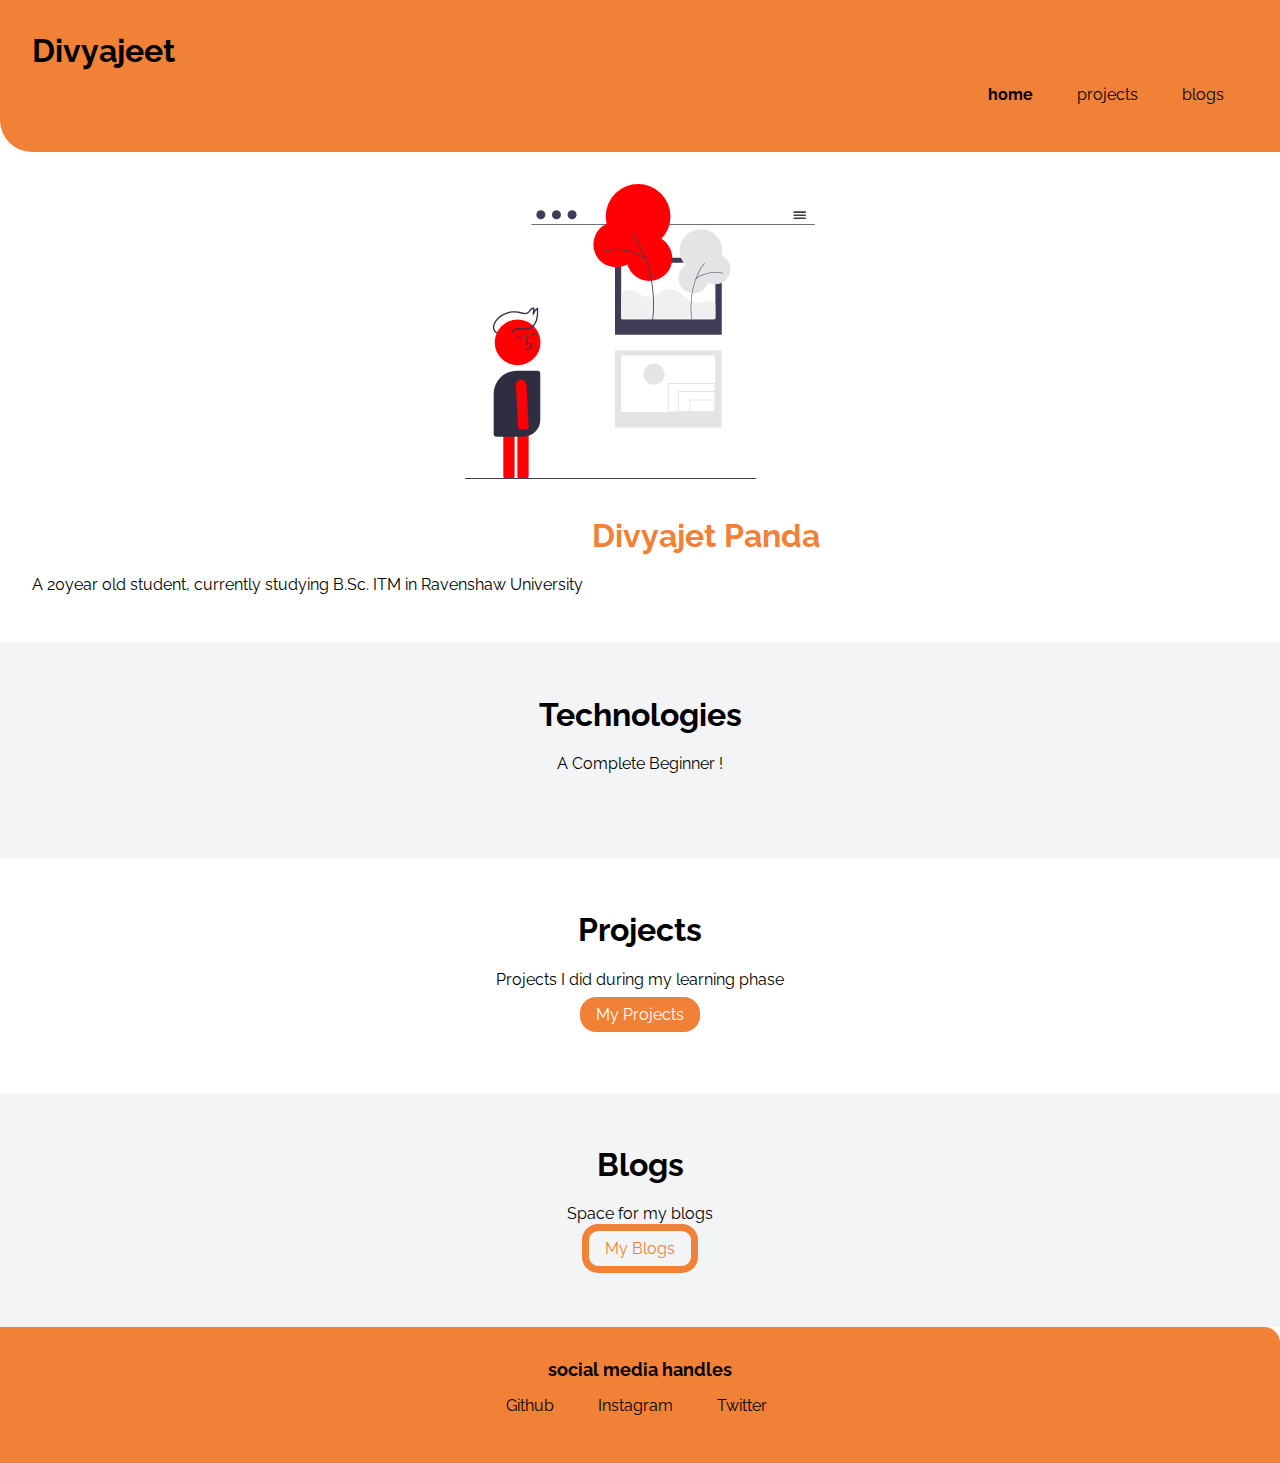
<file: index.htm>
<!DOCTYPE html>
<html lang="en">

<head>
    <title>home | Divyajeet Panda</title>
    <meta name="viewport" content="width=device-width, initial-scale=1.0">
    <meta name="theme-color" content="#3B82F6">
    <link href="css/styles.css" rel="stylesheet">
    <link rel="SHORTCUT ICON" href="https://icon-icons.com/downloadimage.php?id=176363&root=2760/ICO/32/&file=profile_icon_176363.ico" type="image/x-icon" />
</head>

<body>
    <nav class="navigation">
        <div class="nav-brand">Divyajeet</div>
        <ul class="list-non-bullet nav-pills">
            <li class="list-item-inline">
                <a class="link link-active" href="index.html">home</a>
            </li>

            <li class="list-item-inline">
                <a class="link" href="projects.html">projects</a>
            </li>

            <li class="list-item-inline">
                <a class="link" href="blogs.html">blogs</a>
            </li>
        </ul>
    </nav>
    <header class="hero">
        <img class="hero-img" src="images/hero.svg" />
        <h1 class="hero-heading">Hi ! I am <span class="heading-inverted">Divyajet Panda</span></h1>
        <p>A 20year old student, currently studying B.Sc. ITM in Ravenshaw University</p>
    </header>

    <section class="section ow">
        <div class="container container-center">
            <h1>Technologies</h1>
            <p>A Complete Beginner !</p>
        </div>
    </section>

    <section class="section">
        <div class="container container-center">
            <h1>Projects</h1>
            <p>Projects I did during my learning phase</p>
            <a class="link link-primary" href="projects.html">My Projects</a>
        </div>
    </section>

    <section class="section ow">
        <div class="container container-center">
            <h1>Blogs</h1>
            <p>Space for my blogs</p>
            <a class="link link-secondary" href="blogs.html">My Blogs</a>
        </div>
    </section>

    <footer class="footer">
        <div class="footer-header">social media handles</div>

        <ul class="social-links list-non-bullet">
            <li class="list-item-inline"><a class="link" href="https://github.com/Divyajeet7978">Github</a></li>
            <li class="list-item-inline"><a class="link" href="https://instagram.com/divyajeet_934/">Instagram</a></li>
            <li class="list-item-inline"><a class="link" href="https://twitter.com/divyajeetpanda9?t=hJ4alJj7-tWrhOhLGUKDQw&s=09">Twitter</a></li>
        </ul>

    </footer>

</body>

</html>
</file>
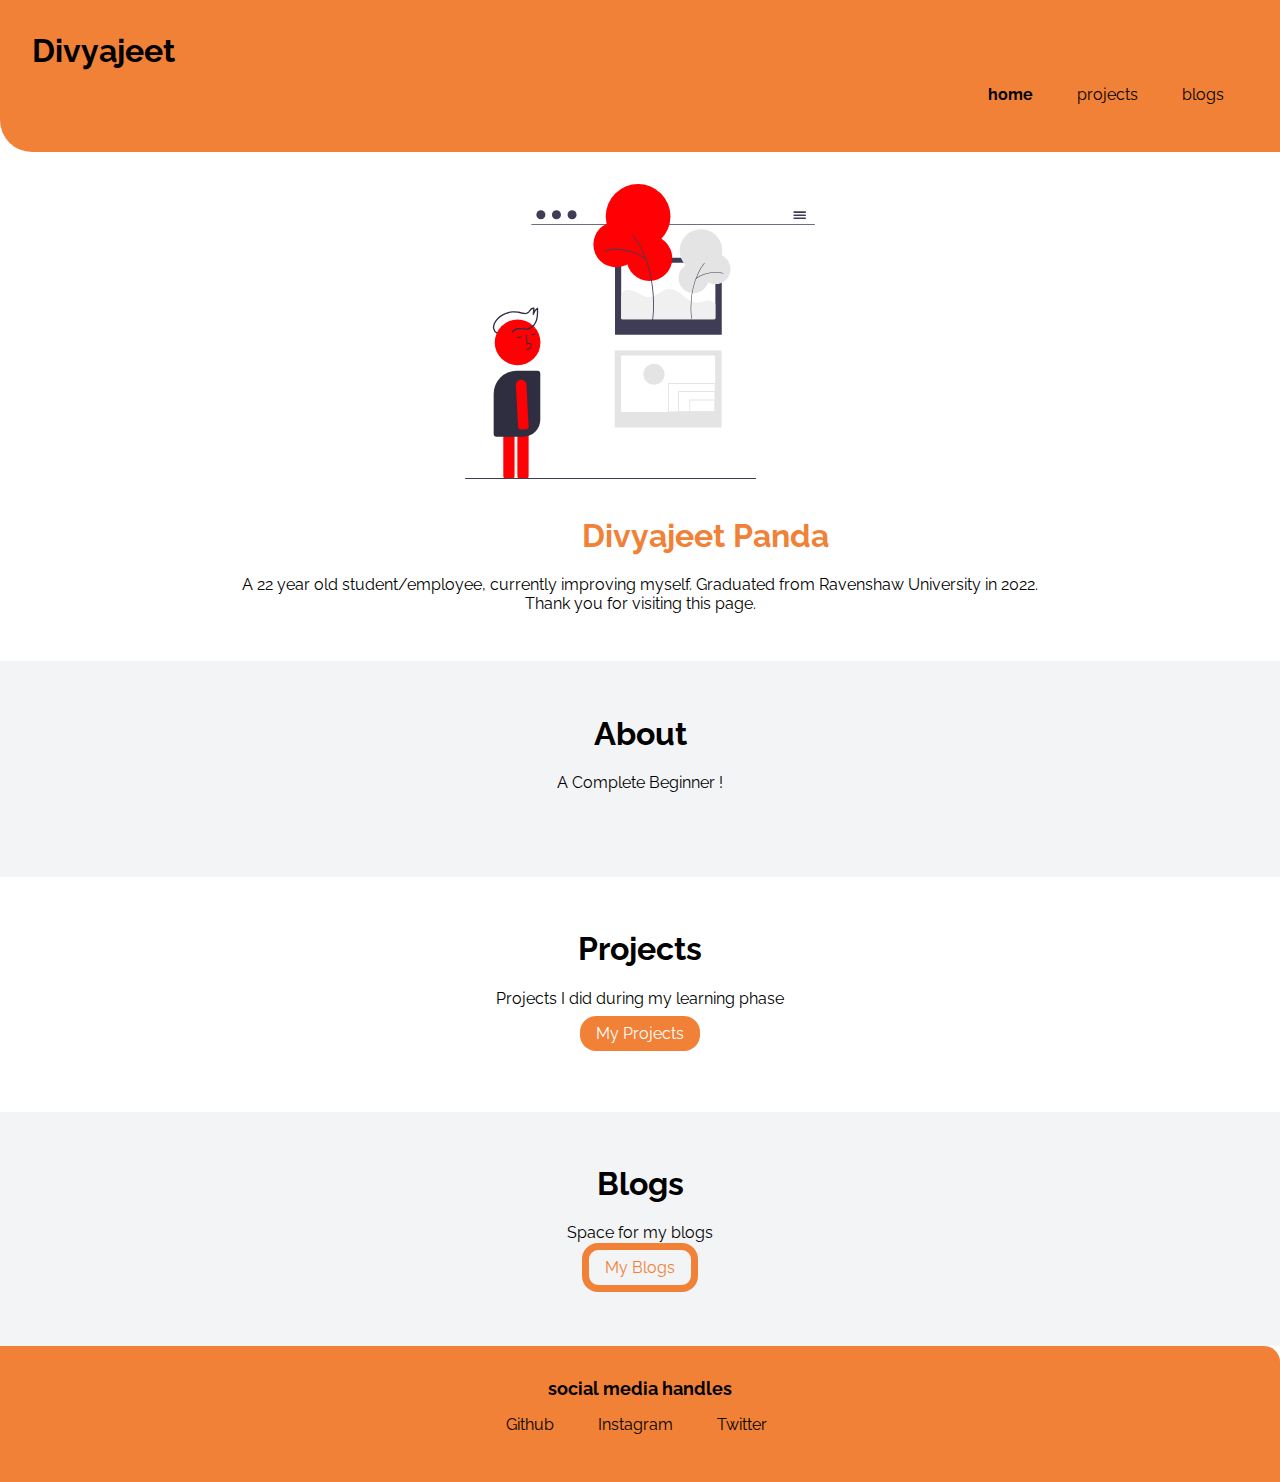
<file: index.html>
<!DOCTYPE html>
<html lang="en">

<head>
    <title>home | Divyajeet Panda</title>
    <meta name="viewport" content="width=device-width, initial-scale=1.0">
    <meta name="theme-color" content="#3B82F6">
    <link href="css/styles.css" rel="stylesheet">
    <link rel="SHORTCUT ICON" href="https://icon-icons.com/downloadimage.php?id=176363&root=2760/ICO/32/&file=profile_icon_176363.ico" type="image/x-icon" />
</head>

<body>
    <nav class="navigation">
        <div class="nav-brand">Divyajeet</div>
        <ul class="list-non-bullet nav-pills">
            <li class="list-item-inline">
                <a class="link link-active" href="index.html">home</a>
            </li>

            <li class="list-item-inline">
                <a class="link" href="projects.html">projects</a>
            </li>

            <li class="list-item-inline">
                <a class="link" href="blogs.html">blogs</a>
            </li>
        </ul>
    </nav>
    <header class="hero">
        <img class="hero-img" src="images/hero.svg" />
        <h1 class="hero-heading">Hi ! I am <span class="heading-inverted">Divyajeet Panda</span></h1>
        <p align = "center">A 22 year old student/employee, currently improving myself. Graduated from Ravenshaw University in 2022.<br>Thank you for visiting this page.</p>
    </header>

    <section class="section ow">
        <div class="container container-center">
            <h1>About</h1>
            <p>A Complete Beginner !</p>
        </div>
    </section>

    <section class="section">
        <div class="container container-center">
            <h1>Projects</h1>
            <p>Projects I did during my learning phase</p>
            <a class="link link-primary" href="projects.html">My Projects</a>
        </div>
    </section>

    <section class="section ow">
        <div class="container container-center">
            <h1>Blogs</h1>
            <p>Space for my blogs</p>
            <a class="link link-secondary" href="blogs.html">My Blogs</a>
        </div>
    </section>

    <footer class="footer">
        <div class="footer-header">social media handles</div>

        <ul class="social-links list-non-bullet">
            <li class="list-item-inline"><a class="link" href="https://github.com/Divyajeet7978">Github</a></li>
            <li class="list-item-inline"><a class="link" href="https://instagram.com/__divyajeet___/">Instagram</a></li>
            <li class="list-item-inline"><a class="link" href="https://twitter.com/divyajeetpanda9?t=hJ4alJj7-tWrhOhLGUKDQw&s=09">Twitter</a></li>
        </ul>

    </footer>

</body>

</html>
</file>
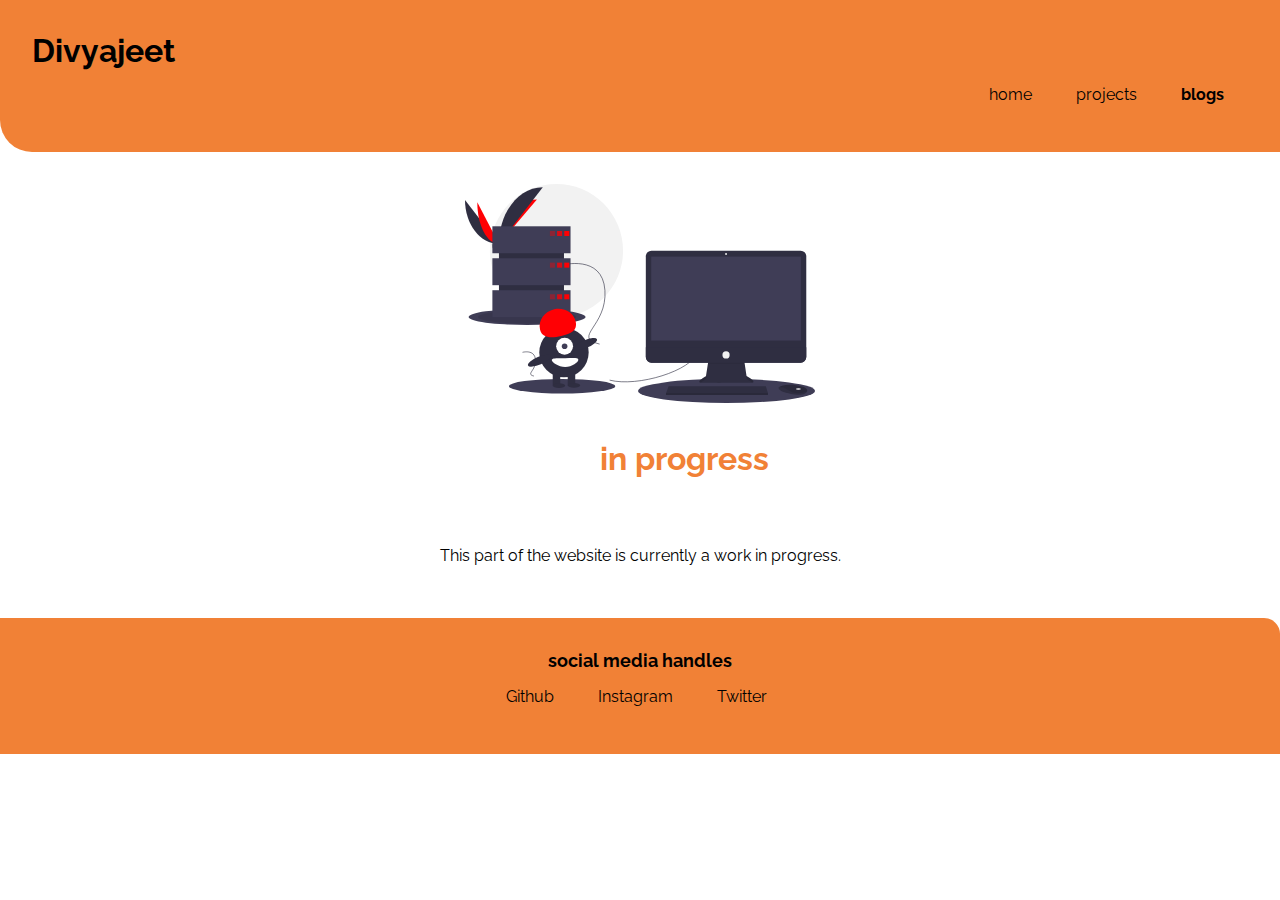
<file: blogs.html>
<!DOCTYPE html>
<html lang="en">
 <head>
 	<title>blogs | Divyajeet</title>
 	<meta name="viewport" content="width=device-width, initial-scale=1.0">
 	<meta name="theme-color" content="#3B82F6">
 	<link href="css/styles.css" rel="stylesheet">
 	<link rel="SHORTCUT ICON" href="https://icon-icons.com/downloadimage.php?id=176363&root=2760/ICO/32/&file=profile_icon_176363.ico" type="image/x-icon" />
 </head>
 <body>
	<nav class="navigation">
		<div class="nav-brand">Divyajeet</div>
		<ul class="list-non-bullet nav-pills">
			<li class="list-item-inline">
				<a class="link" href="index.html">home</a>
			</li>

			<li class="list-item-inline">
				<a class="link" href="projects.html">projects</a>
			</li>

			<li class="list-item-inline">
				<a class="link link-active" href="blogs.html">blogs</a>
			</li>
		</ul>
	</nav>
	<header class="hero">
		<img class="hero-img" src="images/wip.svg" />
		<h1 class="hero-heading">Work <span class="heading-inverted">in progress</span></h1>
	</header>

	<div class="container container-center">
		<p align="center">This part of the website is currently a work in progress.
		</p>
	</div>
	
	<footer class="footer">
	<div class="footer-header">social media handles</div>

	<ul class="social-links list-non-bullet">
	<li class="list-item-inline"><a class="link" href="https://github.com/Divyajeet7978">Github</a></li>
	<li class="list-item-inline"><a class="link" href="https://instagram.com/divyajeet_934/">Instagram</a></li>
	<li class="list-item-inline"><a class="link" href="https://twitter.com/divyajeetpanda9?t=hJ4alJj7-tWrhOhLGUKDQw&s=09">Twitter</a></li>
	</ul>

	</footer>

 </body>
</html>
</file>
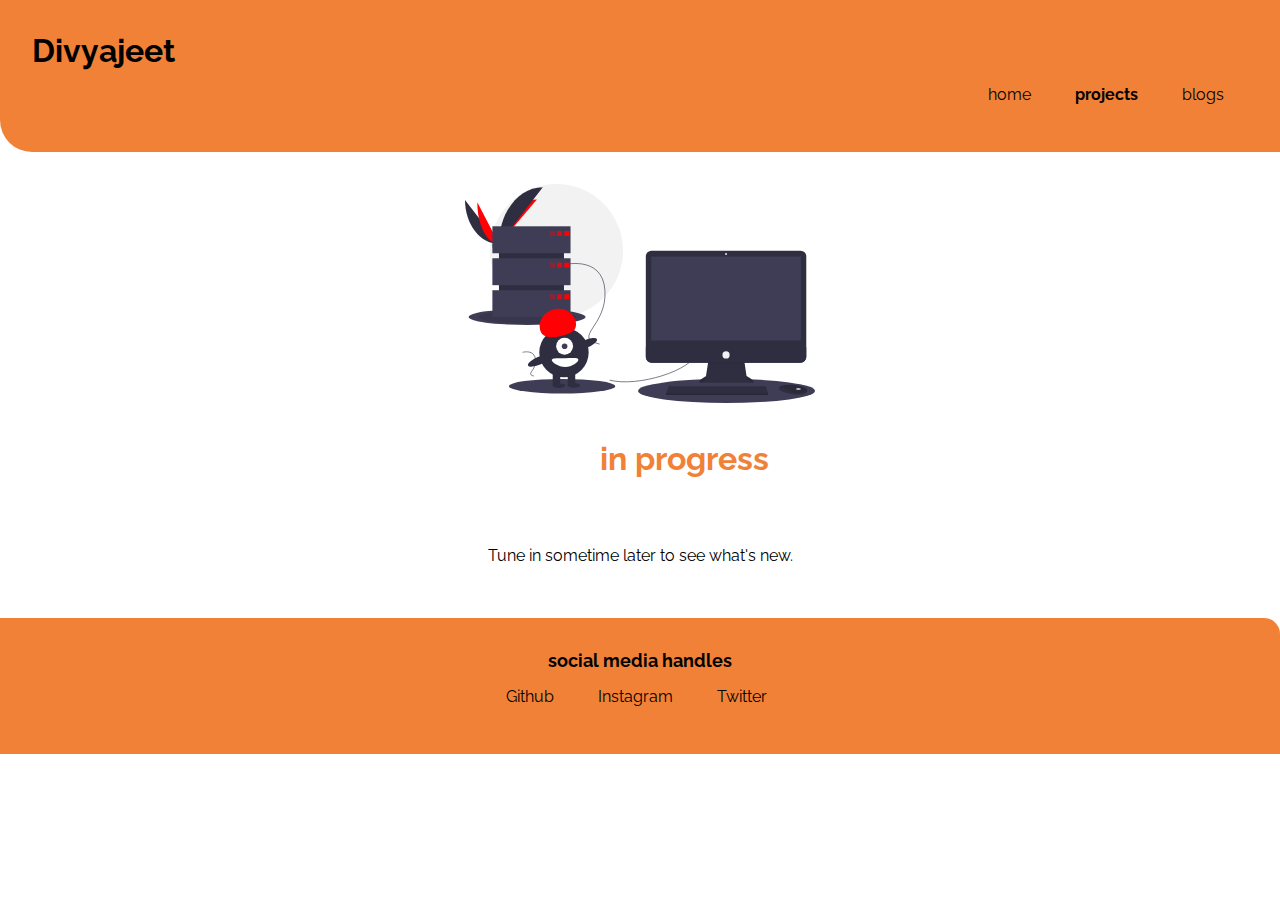
<file: projects.html>
<!DOCTYPE html>
<html lang="en">
 <head>
 	<title>projects | Divyajeet</title>
 	<meta name="viewport" content="width=device-width, initial-scale=1.0">
 	<meta name="theme-color" content="#3B82F6">
 	<link href="css/styles.css" rel="stylesheet">
 	<link rel="SHORTCUT ICON" href="https://icon-icons.com/downloadimage.php?id=176363&root=2760/ICO/32/&file=profile_icon_176363.ico" type="image/x-icon" />
 </head>
 <body>
	<nav class="navigation">
		<div class="nav-brand">Divyajeet</div>
		<ul class="list-non-bullet nav-pills">
			<li class="list-item-inline">
				<a class="link" href="index.html">home</a>
			</li>

			<li class="list-item-inline">
				<a class="link link-active" href="projects.html">projects</a>
			</li>

			<li class="list-item-inline">
				<a class="link" href="blogs.html">blogs</a>
			</li>
		</ul>
	</nav>
	<header class="hero">
		<img class="hero-img" src="images/wip.svg" />
		<h1 class="hero-heading">Work <span class="heading-inverted">in progress</span></h1>
	</header>

	<div class="container container-center">
		<p align="center">Tune in sometime later to see what's new.</p>
	</div>
	
	<footer class="footer">
	<div class="footer-header">social media handles</div>

	<ul class="social-links list-non-bullet">
	<li class="list-item-inline"><a class="link" href="https://github.com/Divyajeet7978/">Github</a></li>
	<li class="list-item-inline"><a class="link" href="https://instagram.com/divyajeet_934/">Instagram</a></li>
	<li class="list-item-inline"><a class="link" href="https://twitter.com/divyajeetpanda9?t=hJ4alJj7-tWrhOhLGUKDQw&s=09">Twitter</a></li>
	</ul>

	</footer>

 </body>
</html>
</file>
<file: css/styles.css>
@import url('https://fonts.googleapis.com/css2?family=Raleway:wght@400;700&display=swap');
:root {
    --primary-color: #f18136;
    --dark-grey: #ffffff;
    --off-white: #F3F4F6;
    /* variables for dark mode */
    --dark-mode-primary-color: #ffffff;
    --dark-mode-darker-grey: rgb(247, 247, 247);
    --dark-mode-light-grey: #000000;
}

body {
    font-family: 'Raleway', sans-serif;
    margin: 0px;
}

hr {
    margin: 2rem 0rem;
}


/* container */

.container {
    padding-left: 1rem;
    padding-right: 1rem;
    padding-bottom: 2.3rem;
    /* padding-top: 2.5rem; */
}

.container-center {
    max-width: 600px;
    margin: auto;
}

.link {
    text-decoration: none;
    padding: 0.5rem 1rem;
}


/* links */

.link-primary {
    background-color: var(--primary-color);
    border-radius: 1rem;
    color: #FFFFFF;
}

.link-secondary {
    color: var(--primary-color);
    border-radius: 1rem;
    border: 7px solid var(--primary-color);
}


/* lists */

.list-non-bullet {
    list-style: none;
}

.list-item-inline {
    display: inline;
    padding: 0rem 0.5rem;
    padding-inline-start: 0px;
}


/* navigation */

.navigation {
    background-color: var(--primary-color);
    color: #000000;
    /* border-radius: 0rem 0rem 0rem 2.5rem; */
    border-bottom-left-radius: 2rem;
    padding: 2rem;
}

.navigation .link {
    color: #000000;
}

.navigation .nav-pills {
    text-align: right;
}

.navigation .nav-brand {
    font-weight: bold;
    font-size: 2rem;
}

.navigation .link-active {
    font-weight: bold;
}


/* header */

.hero {
    padding: 2rem;
}

.hero .hero-img {
    max-width: 350px;
    display: block;
    margin: auto;
}

.hero .hero-heading {
    color: var(--dark-grey);
    padding-top: 1rem;
    text-align: center;
}

.hero .hero-heading .heading-inverted {
    color: var(--primary-color);
}


/* section */

.section {
    padding: 2rem;
    text-align: center;
}

.section h1 {
    text-align: center;
}

.ow {
    background-color: var(--off-white);
}


/* footer */

.footer {
    background-color: var(--primary-color);
    padding: 2rem 0rem;
    text-align: center;
    color: #000000;
    border-top-right-radius: 1rem;
}

.footer .link {
    color: #000000;
}

.footer ul {
    padding-inline-start: 0px;
}

.footer .footer-header {
    font-weight: bold;
    font-size: large;
}


/* when browser is in dark mode, it
turns on dark mode in website */

@media(prefers-color-scheme: dark) {
    body {
        background-color: var(--dark-mode-primary-color);
        color: #000000;
    }
    .ow {
        background-color: var(--dark-mode-darker-grey);
        color: #000000;
    }
    .link-secondary {
        color: rgb(2, 0, 0);
        border-radius: 2.5rem;
        border: 2px solid var(--primary-color);
    }
    .hero .hero-heading {
        color: var(--dark-mode-light-grey);
        padding-top: 1rem;
        text-align: center;
    }
}
</file>
